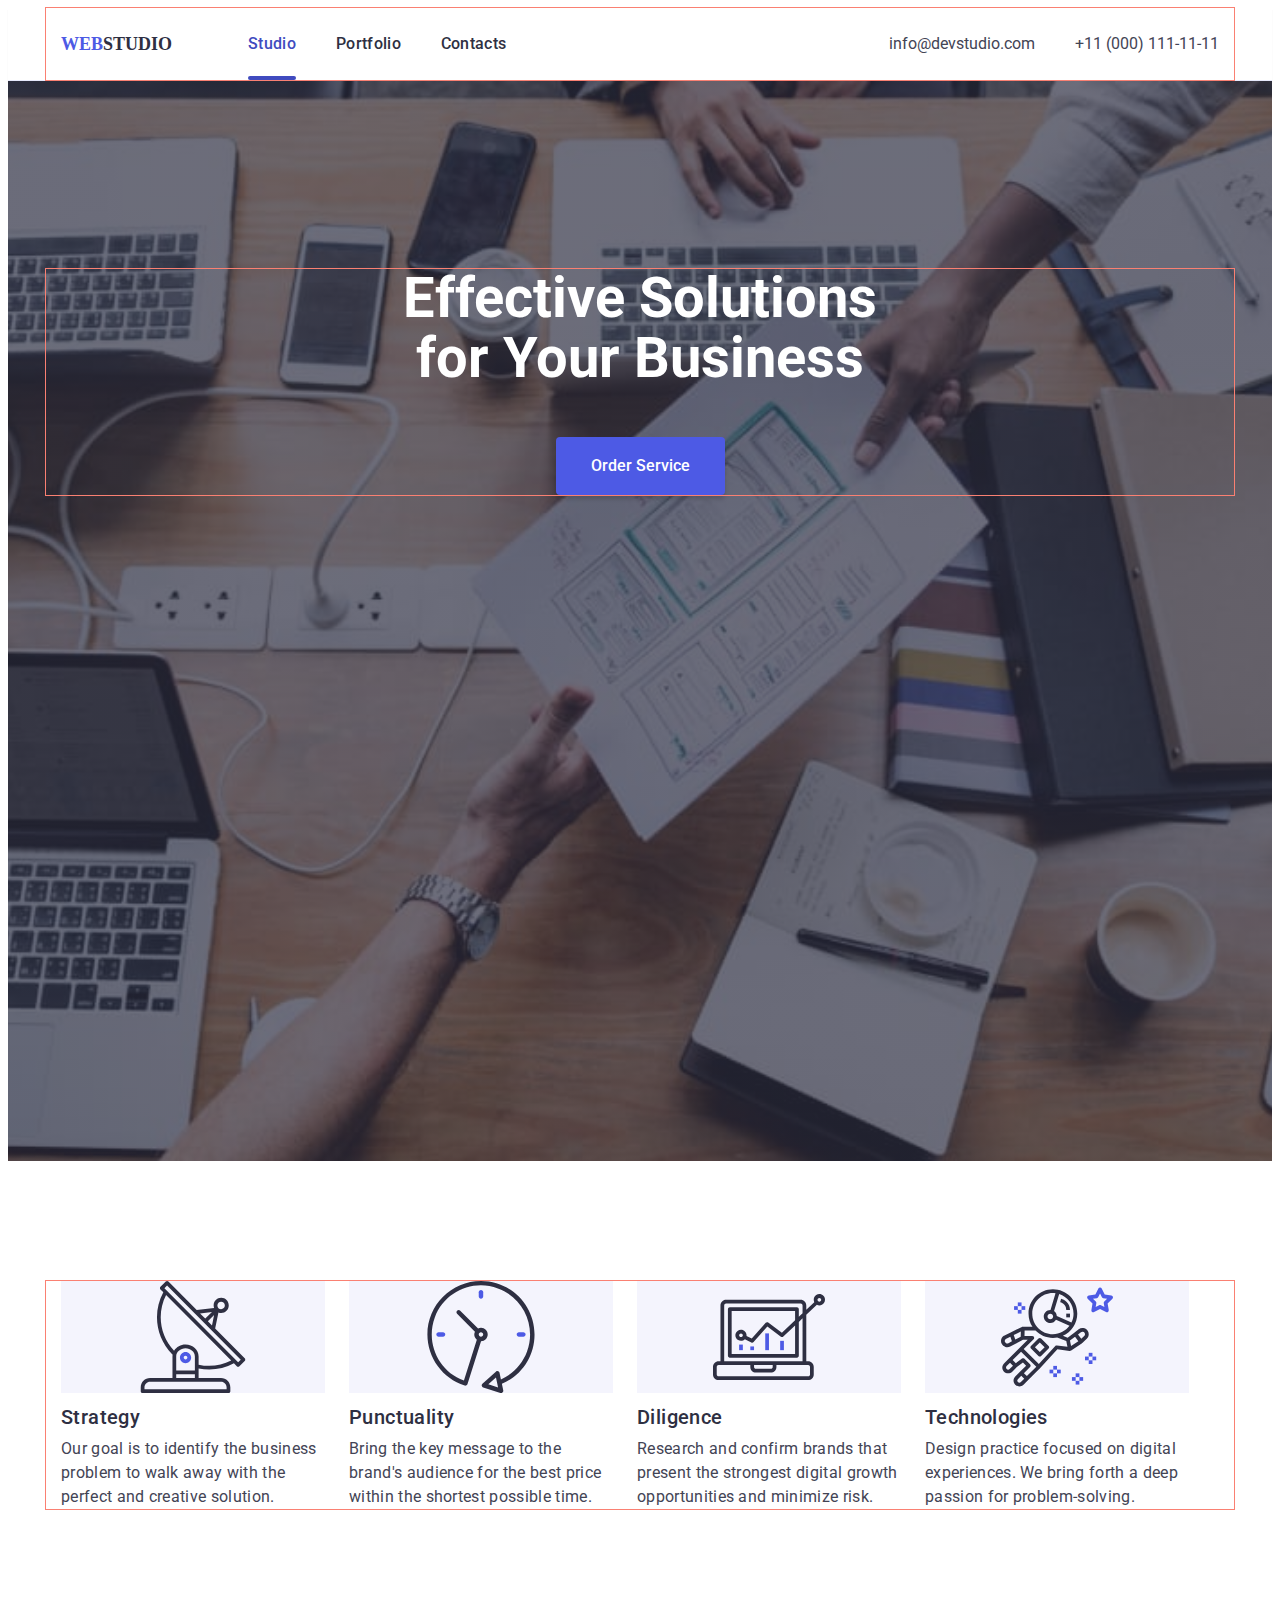
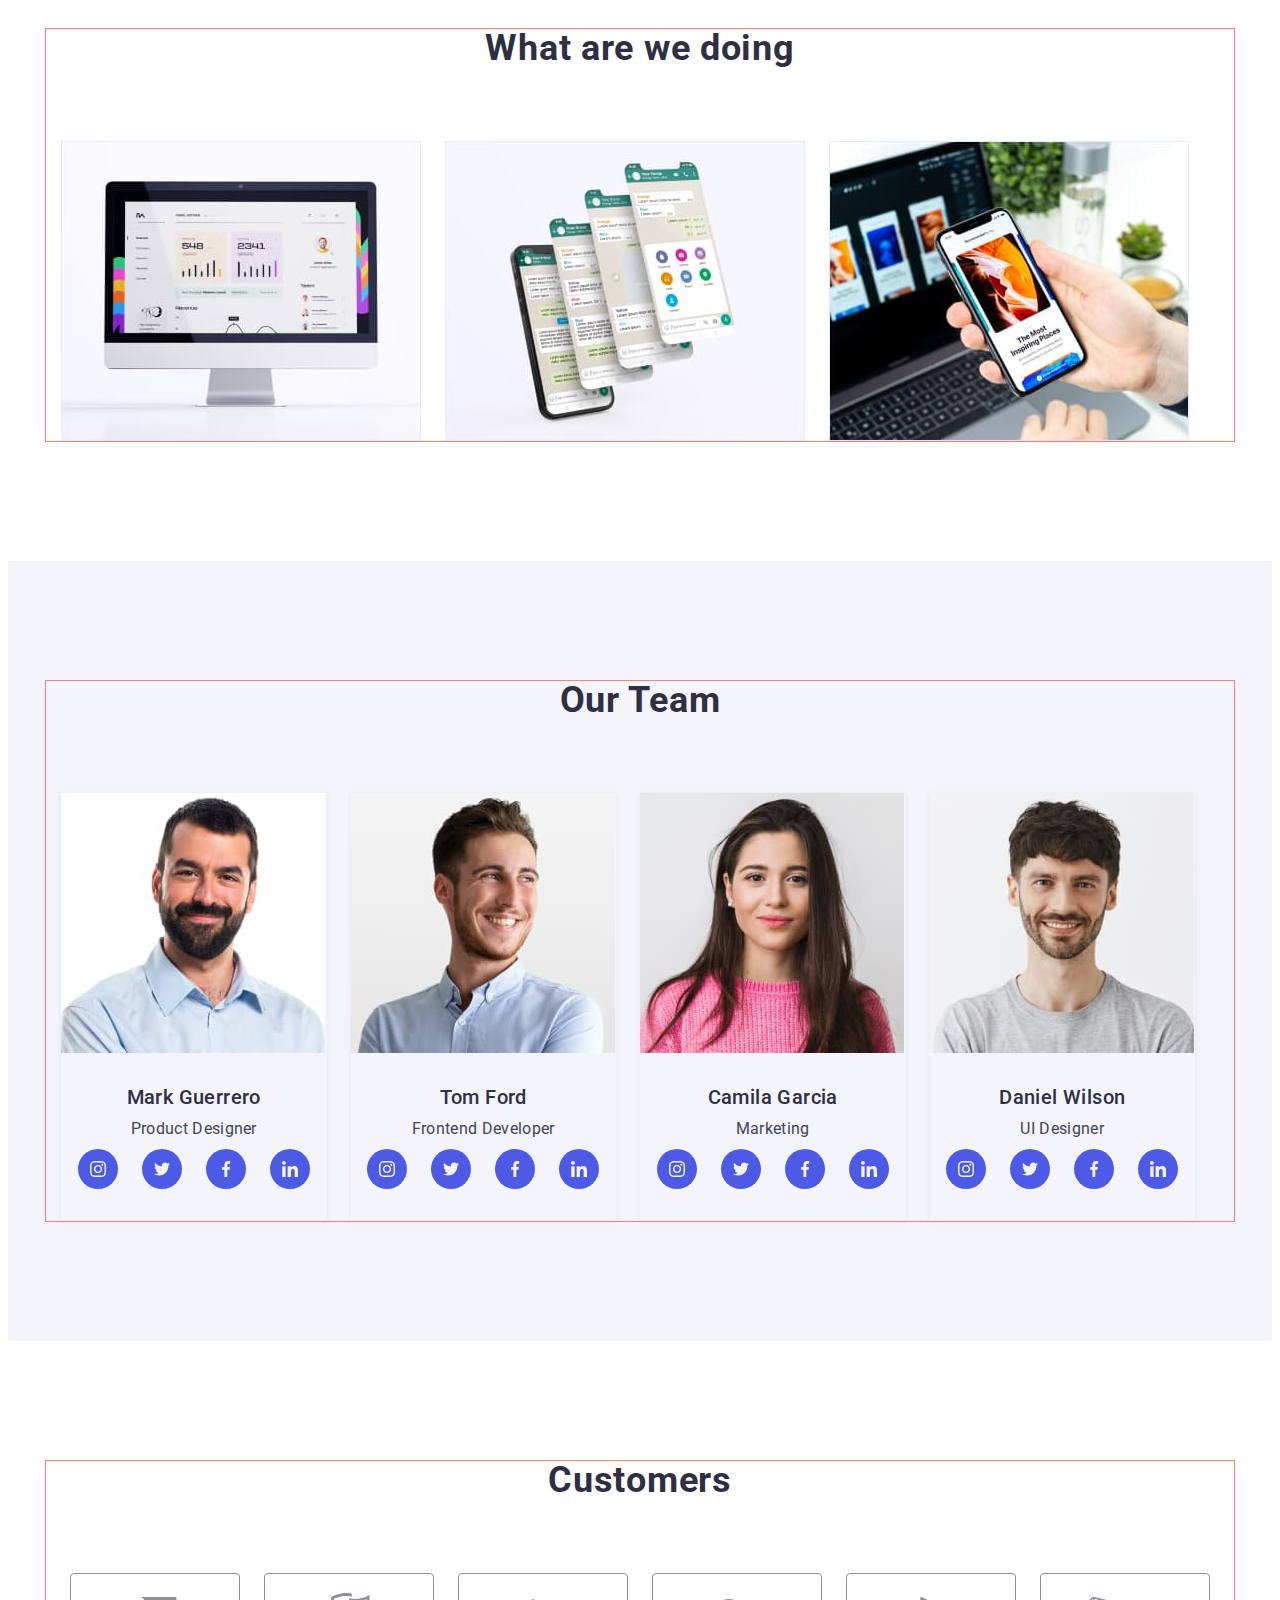
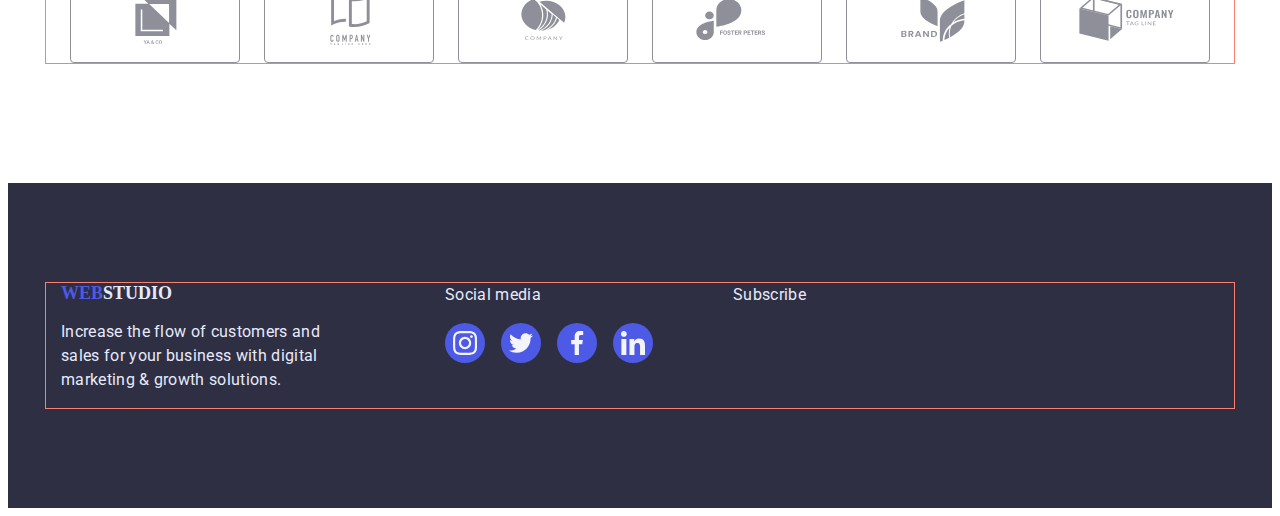
<file: index.html>
<!DOCTYPE html>
<html lang="en">
  <head>
    <meta charset="UTF-8" />
    <meta name="viewport" content="width=device-width, initial-scale=1.0" />
    <link rel="preconnect" href="https://fonts.googleapis.com" />
    <link rel="preconnect" href="https://fonts.gstatic.com" crossorigin />
    <link
      href="https://fonts.googleapis.com/css2?family=Roboto:wght@100;300;400;500;700;900&display=swap"
      rel="stylesheet"
    />

    <link
      rel="stylesheet"
      href="https://cdnjs.cloudflare.com/ajax/libs/modern-normalize/3.0.1/modern-normalize.min.css"
      integrity="sha512-q6WgHqiHlKyOqslT/lgBgodhd03Wp4BEqKeW6nNtlOY4quzyG3VoQKFrieaCeSnuVseNKRGpGeDU3qPmabCANg=="
      crossorigin="anonymous"
      referrerpolicy="no-referrer"
    />
    <link rel="stylesheet" href="./css/styles.css" />
    <title>Web Studio</title>
  </head>
  <body>
    <header class="header">
      <div class="container main-nav">
        <a class="logo-link logo link" href="#home"
          >WEB<span class="logo-dark">STUDIO</span></a
        >
        <nav class="header-navigation">
          <ul class="header-menu">
            <li class="header-menu-item">
              <a class="header-menu-link current link" href="./index.html"
                >Studio</a
              >
            </li>
            <li class="header-menu-item">
              <a class="header-menu-link link" href="./portfolio.html"
                >Portfolio</a
              >
            </li>
            <li class="header-menu-item">
              <a class="header-menu-link link" href="#contacts">Contacts</a>
            </li>
          </ul>
        </nav>

        <ul class="header-contact">
          <li class="header-contact-item">
            <a class="header-contact-link link" href="mailto:info@devstudio.com"
              >info@devstudio.com</a
            >
          </li>
          <li class="header-contact-item">
            <a class="header-contact-link link" href="tel:+110001111111"
              >+11 (000) 111-11-11</a
            >
          </li>
        </ul>
      </div>
    </header>

    <main>
      <section id="home" class="hero">
        <div class="container">
          <h1 class="hero-title">
            Effective Solutions <br />for Your Business
          </h1>
          <button class="hero-btn" data-modal-open type="button">
            Order Service
          </button>
        </div>
      </section>

      <section id="studio" class="uberuns">
        <div class="container">
          <h2 hidden>uber uns</h2>
          <ul class="uberuns-list">
            <li class="uberuns-item">
              <svg class="uberuns-icon" width="264" height="112">
                <use href="./images/icons.svg#icon-antenna"></use>
              </svg>
              <h3 class="uberuns-subtitel subtitel">Strategy</h3>
              <p class="uberuns-text text">
                Our goal is to identify the business problem to walk away with
                the perfect and creative solution.
              </p>
            </li>
            <li class="uberuns-item">
              <svg class="uberuns-icon" width="264" height="112">
                <use href="./images/icons.svg#icon-clock"></use>
              </svg>
              <h3 class="uberuns-subtitel subtitel">Punctuality</h3>
              <p class="uberuns-text text">
                Bring the key message to the brand's audience for the best price
                within the shortest possible time.
              </p>
            </li>
            <li class="uberuns-item">
              <svg class="uberuns-icon" width="264" height="112">
                <use href="./images/icons.svg#icon-diagram"></use>
              </svg>
              <h3 class="uberuns-subtitel subtitel">Diligence</h3>
              <p class="uberuns-text text">
                Research and confirm brands that present the strongest digital
                growth opportunities and minimize risk.
              </p>
            </li>
            <li class="uberuns-item">
              <svg class="uberuns-icon" width="264" height="112">
                <use href="./images/icons.svg#icon-astronaut"></use>
              </svg>
              <h3 class="uberuns-subtitel subtitel">Technologies</h3>
              <p class="uberuns-text text">
                Design practice focused on digital experiences. We bring forth a
                deep passion for problem-solving.
              </p>
            </li>
          </ul>
        </div>
      </section>

      <section id="portfolio" class="work">
        <div class="container">
          <h2 class="work-title title">What are we doing</h2>
          <ul class="work-list">
            <li class="work-item">
              <img
                src="./images/img_1.jpg"
                alt="comruter"
                width="360"
                height="300"
              />
            </li>
            <li class="work-item">
              <img
                src="./images/img_2.jpg"
                alt="programm files"
                width="360"
                height="300"
              />
            </li>
            <li class="work-item">
              <img
                src="./images/img_3.jpg"
                alt="mobiles"
                width="360"
                height="300"
              />
            </li>
          </ul>
        </div>
      </section>

      <section id="contacts" class="team">
        <div class="container">
          <h2 class="team-title title">Our Team</h2>
          <ul class="team-list">
            <li class="team-item">
              <img
                src="./images/img_Mark.jpg"
                alt="Mark"
                width="264"
                height="260"
                class="team-img"
              />
              <div class="team-description">
                <h3 class="team-subtitel subtitel">Mark Guerrero</h3>
                <p class="team-prof text">Product Designer</p>
                <ul class="team-soc-list list">
                  <li class="team-soc-item">
                    <a href="" class="team-soc-link"
                      ><svg class="team-soc-icon" width="16" height="16">
                        <use
                          href="./images/icons.svg#icon-instagram"
                        ></use></svg
                    ></a>
                  </li>
                  <li class="team-soc-item">
                    <a href="" class="team-soc-link"
                      ><svg class="team-soc-icon" width="16" height="16">
                        <use href="./images/icons.svg#icon-twitter"></use></svg
                    ></a>
                  </li>
                  <li class="team-soc-item">
                    <a href="" class="team-soc-link"
                      ><svg class="team-soc-icon" width="16" height="16">
                        <use href="./images/icons.svg#icon-facebook"></use></svg
                    ></a>
                  </li>
                  <li class="team-soc-item">
                    <a href="" class="team-soc-link"
                      ><svg class="team-soc-icon" width="16" height="16">
                        <use href="./images/icons.svg#icon-linkedin"></use></svg
                    ></a>
                  </li>
                </ul>
              </div>
            </li>
            <li class="team-item">
              <img
                src="./images/img_Tom.jpg"
                alt="Tom"
                width="264"
                height="260"
                class="team-img"
              />
              <div class="team-description">
                <h3 class="team-subtitel subtitel">Tom Ford</h3>
                <p class="team-prof text">Frontend Developer</p>
                <ul class="team-soc-list list">
                  <li class="team-soc-item">
                    <a href="" class="team-soc-link"
                      ><svg class="team-soc-icon" width="16" height="16">
                        <use
                          href="./images/icons.svg#icon-instagram"
                        ></use></svg
                    ></a>
                  </li>
                  <li class="team-soc-item">
                    <a href="" class="team-soc-link"
                      ><svg class="team-soc-icon" width="16" height="16">
                        <use href="./images/icons.svg#icon-twitter"></use></svg
                    ></a>
                  </li>
                  <li class="team-soc-item">
                    <a href="" class="team-soc-link"
                      ><svg class="team-soc-icon" width="16" height="16">
                        <use href="./images/icons.svg#icon-facebook"></use></svg
                    ></a>
                  </li>
                  <li class="team-soc-item">
                    <a href="" class="team-soc-link"
                      ><svg class="team-soc-icon" width="16" height="16">
                        <use href="./images/icons.svg#icon-linkedin"></use></svg
                    ></a>
                  </li>
                </ul>
              </div>
            </li>
            <li class="team-item">
              <img
                src="./images/img_Camila.jpg"
                alt="Camila"
                width="264"
                height="260"
                class="team-img"
              />
              <div class="team-description">
                <h3 class="team-subtitel subtitel">Camila Garcia</h3>
                <p class="team-prof text">Marketing</p>
                <ul class="team-soc-list list">
                  <li class="team-soc-item">
                    <a href="" class="team-soc-link"
                      ><svg class="team-soc-icon" width="16" height="16">
                        <use
                          href="./images/icons.svg#icon-instagram"
                        ></use></svg
                    ></a>
                  </li>
                  <li class="team-soc-item">
                    <a href="" class="team-soc-link"
                      ><svg class="team-soc-icon" width="16" height="16">
                        <use href="./images/icons.svg#icon-twitter"></use></svg
                    ></a>
                  </li>
                  <li class="team-soc-item">
                    <a href="" class="team-soc-link"
                      ><svg class="team-soc-icon" width="16" height="16">
                        <use href="./images/icons.svg#icon-facebook"></use></svg
                    ></a>
                  </li>
                  <li class="team-soc-item">
                    <a href="" class="team-soc-link"
                      ><svg class="team-soc-icon" width="16" height="16">
                        <use href="./images/icons.svg#icon-linkedin"></use></svg
                    ></a>
                  </li>
                </ul>
              </div>
            </li>
            <li class="team-item">
              <img
                src="./images/img_Daniel.jpg"
                alt="Daniel"
                width="264"
                height="260"
                class="team-img"
              />
              <div class="team-description">
                <h3 class="team-subtitel subtitel">Daniel Wilson</h3>
                <p class="team-prof text">UI Designer</p>
                <ul class="team-soc-list list">
                  <li class="team-soc-item">
                    <a href="" class="team-soc-link"
                      ><svg class="team-soc-icon" width="16" height="16">
                        <use
                          href="./images/icons.svg#icon-instagram"
                        ></use></svg
                    ></a>
                  </li>
                  <li class="team-soc-item">
                    <a href="" class="team-soc-link"
                      ><svg class="team-soc-icon" width="16" height="16">
                        <use href="./images/icons.svg#icon-twitter"></use></svg
                    ></a>
                  </li>
                  <li class="team-soc-item">
                    <a href="" class="team-soc-link"
                      ><svg class="team-soc-icon" width="16" height="16">
                        <use href="./images/icons.svg#icon-facebook"></use></svg
                    ></a>
                  </li>
                  <li class="team-soc-item">
                    <a href="" class="team-soc-link"
                      ><svg class="team-soc-icon" width="16" height="16">
                        <use href="./images/icons.svg#icon-linkedin"></use></svg
                    ></a>
                  </li>
                </ul>
              </div>
            </li>
          </ul>
        </div>
      </section>

      <section class="customers">
        <div class="container">
          <h2 class="customers-title title">Customers</h2>
          <ul class="customers-list">
            <li class="customers-item">
              <a href="" class="customers-link"
                ><svg class="customers-icon" width="104" height="56">
                  <use href="./images/icons.svg#icon-Logo"></use></svg
              ></a>
            </li>
            <li class="customers-item">
              <a href="" class="customers-link"
                ><svg class="customers-icon" width="104" height="56">
                  <use href="./images/icons.svg#icon-Logo-1"></use></svg
              ></a>
            </li>
            <li class="customers-item">
              <a href="" class="customers-link"
                ><svg class="customers-icon" width="104" height="56">
                  <use href="./images/icons.svg#icon-Logo-2"></use></svg
              ></a>
            </li>
            <li class="customers-item">
              <a href="" class="customers-link"
                ><svg class="customers-icon" width="104" height="56">
                  <use href="./images/icons.svg#icon-Logo-3"></use></svg
              ></a>
            </li>
            <li class="customers-item">
              <a href="" class="customers-link"
                ><svg class="customers-icon" width="104" height="56">
                  <use href="./images/icons.svg#icon-Logo-4"></use></svg
              ></a>
            </li>
            <li class="customers-item">
              <a href="" class="customers-link"
                ><svg class="customers-icon" width="104" height="56">
                  <use href="./images/icons.svg#icon-Logo-5"></use></svg
              ></a>
            </li>
          </ul>
        </div>
      </section>
    </main>

    <footer class="footer">
      <div class="container footer-contacts">
        <div class="footer-info">
          <a class="logo link" href=""
            >WEB<span class="logo-light">STUDIO</span></a
          >
          <p class="footer-foot-text foot">
            Increase the flow of customers and sales for your business with
            digital marketing & growth solutions.
          </p>
        </div>
        <div class="footer-media">
          <p class="footer-media-text foot">Social media</p>
          <ul class="footer-media-list">
            <li class="footer-media-item">
              <a href="" class="footer-media-link"
                ><svg class="footer-media-icon" width="24" height="24">
                  <use href="./images/icons.svg#icon-instagram"></use></svg
              ></a>
            </li>
            <li class="footer-media-item">
              <a href="" class="footer-media-link"
                ><svg class="footer-media-icon" width="24" height="24">
                  <use href="./images/icons.svg#icon-twitter"></use></svg
              ></a>
            </li>
            <li class="footer-media-item">
              <a href="" class="footer-media-link"
                ><svg class="footer-media-icon" width="24" height="24">
                  <use href="./images/icons.svg#icon-facebook"></use></svg
              ></a>
            </li>
            <li class="footer-media-item">
              <a href="" class="footer-media-link"
                ><svg class="footer-media-icon" width="24" height="24">
                  <use href="./images/icons.svg#icon-linkedin"></use></svg
              ></a>
            </li>
          </ul>
        </div>
        <div class="footer-subscribe">
          <p class="footer-subscribe-text foot">Subscribe</p>
        </div>
      </div>
    </footer>

    <div class="backdrop is-hidden" data-modal>
      <div class="modal">
        <button class="modal-close-btn" type="button" data-modal-close>
          <svg class="modal-close-icon" width="8" height="8">
            <use href="./images/icons.svg#icon-close"></use>
          </svg>
        </button>
      </div>
    </div>
    <script src="./js/modal.js"></script>
  </body>
</html>
</file>
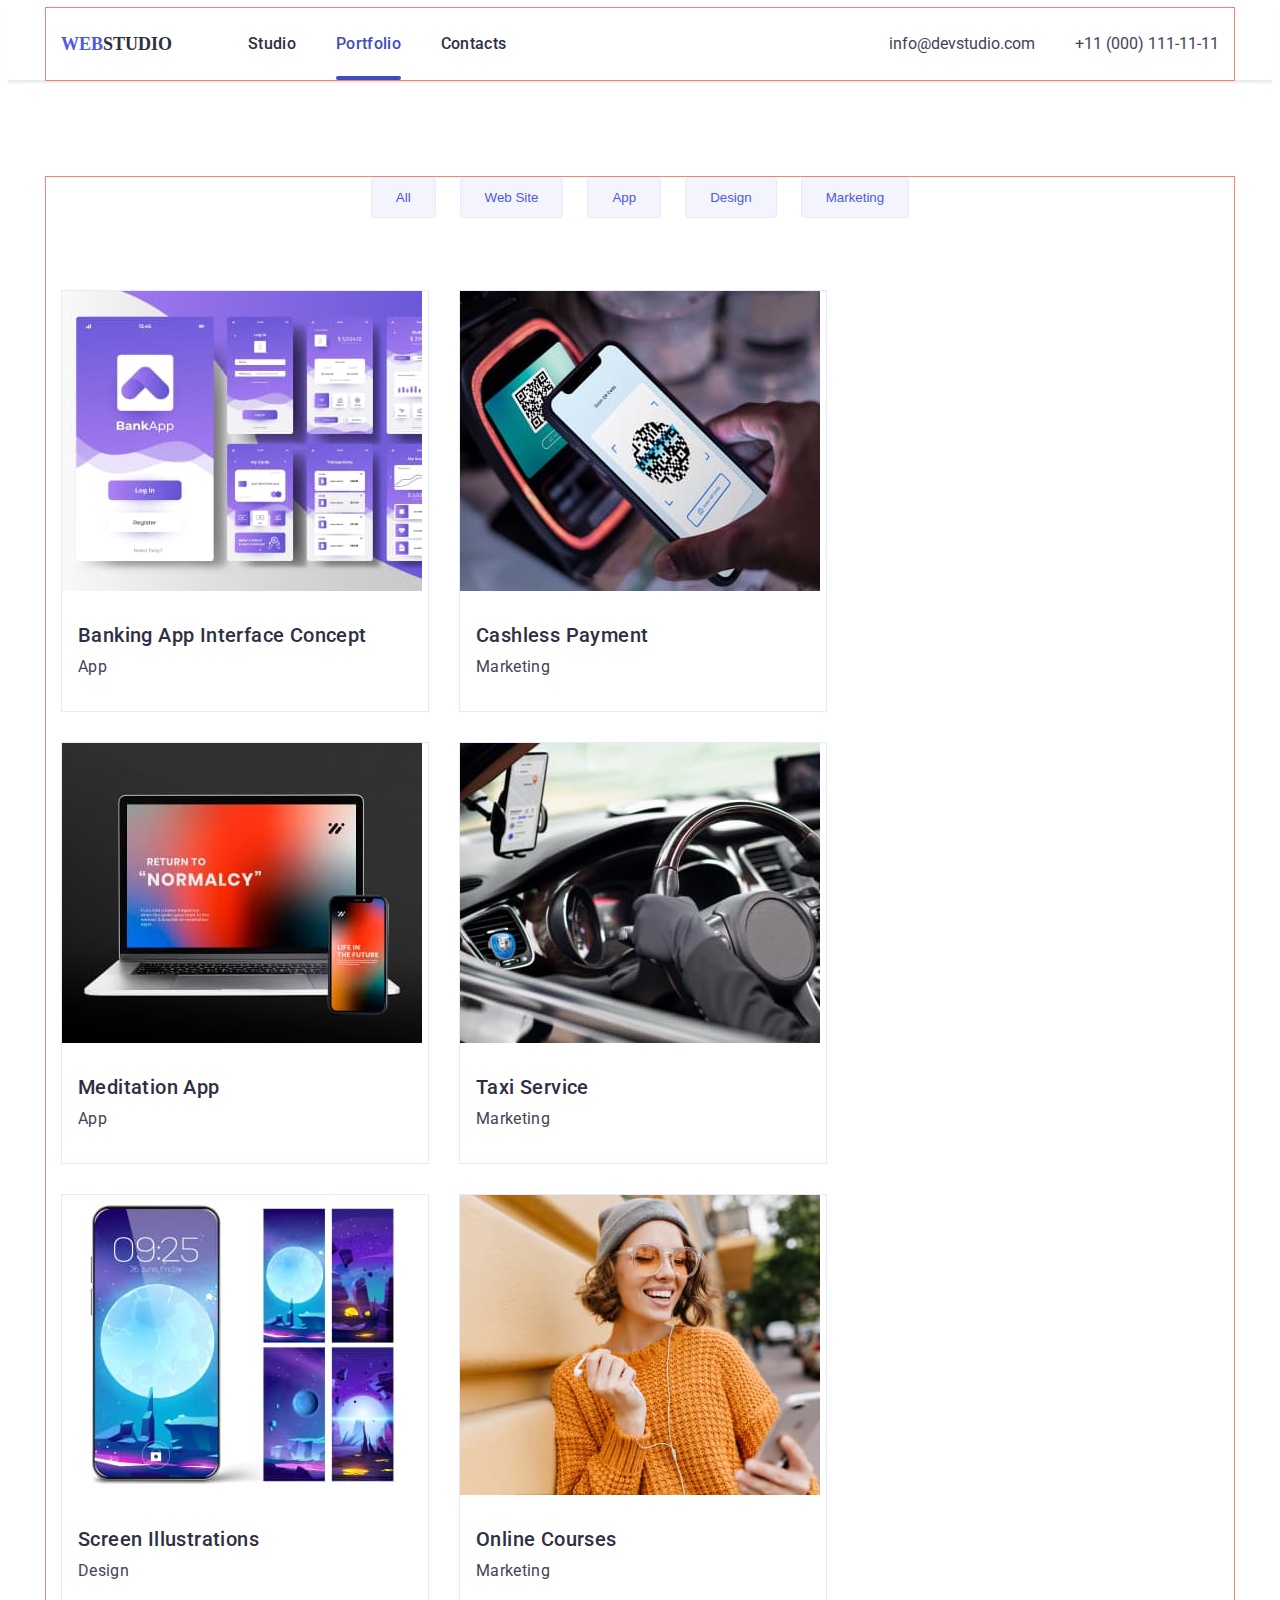
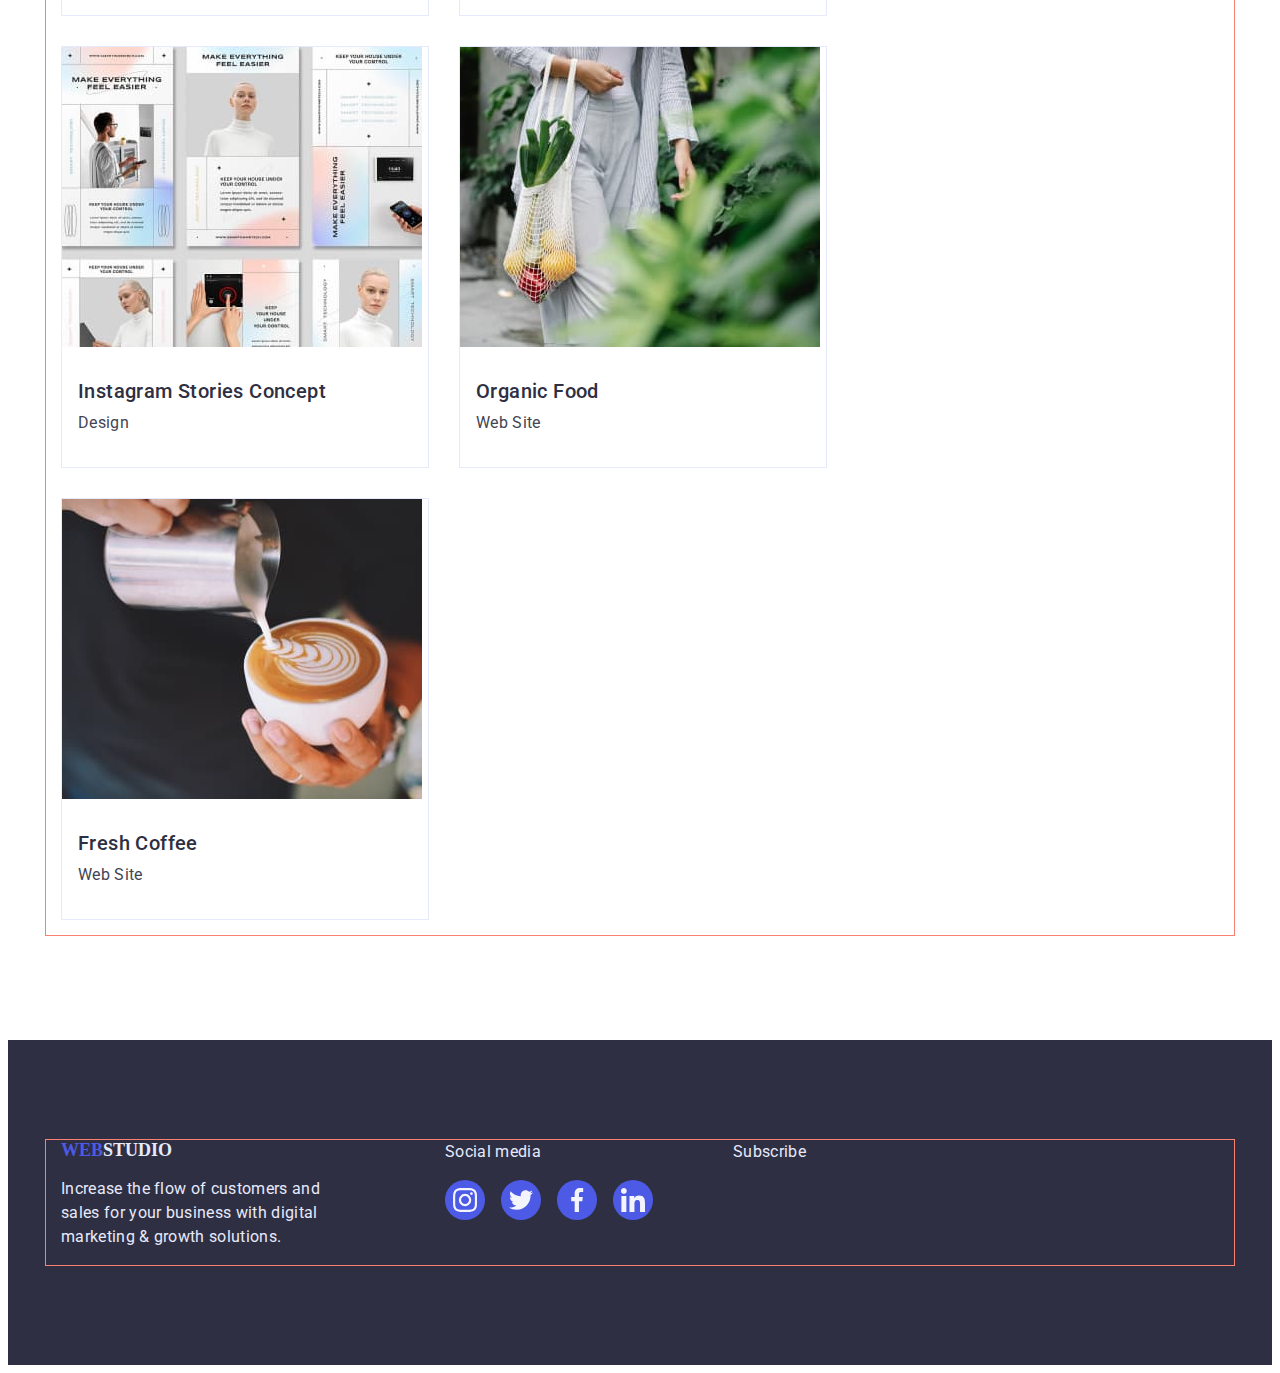
<file: portfolio.html>
<!DOCTYPE html>
<html lang="en">
  <head>
    <meta charset="UTF-8" />
    <meta name="viewport" content="width=device-width, initial-scale=1.0" />
    <link rel="preconnect" href="https://fonts.googleapis.com" />
    <link rel="preconnect" href="https://fonts.gstatic.com" crossorigin />
    <link
      href="https://fonts.googleapis.com/css2?family=Roboto:wght@100;300;400;500;700;900&display=swap"
      rel="stylesheet"
    />
    <link
      rel="stylesheet"
      href="https://cdnjs.cloudflare.com/ajax/libs/modern-normalize/3.0.1/modern-normalize.min.css"
      integrity="sha512-q6WgHqiHlKyOqslT/lgBgodhd03Wp4BEqKeW6nNtlOY4quzyG3VoQKFrieaCeSnuVseNKRGpGeDU3qPmabCANg=="
      crossorigin="anonymous"
      referrerpolicy="no-referrer"
    />
    <link rel="stylesheet" href="./css/styles.css" />
    <title>Portfolio</title>
  </head>
  <body>
    <header class="header">
      <div class="container main-nav">
        <a class="logo link" href="./index.html#home"
          >WEB<span class="logo-dark">STUDIO</span></a
        >
        <nav class="header-navigation">
          <ul class="header-menu">
            <li class="header-menu-item">
              <a class="header-menu-link link" href="./index.html">Studio</a>
            </li>
            <li class="header-menu-item">
              <a class="header-menu-link current link" href="./portfolio.html"
                >Portfolio</a
              >
            </li>
            <li class="header-menu-item">
              <a class="header-menu-link link" href="#contacts">Contacts</a>
            </li>
          </ul>
        </nav>
        <ul class="header-contact">
          <li class="header-contact-item">
            <a class="header-contact-link link" href="mailto:info@devstudio.com"
              >info@devstudio.com</a
            >
          </li>
          <li class="header-contact-item">
            <a class="header-contact-link link" href="tel:+110001111111"
              >+11 (000) 111-11-11</a
            >
          </li>
        </ul>
      </div>
    </header>
    <main>
      <section class="portfolio">
        <div class="container">
          <h1 hidden>Portfolio</h1>
          <ul class="portfolio-filter">
            <li class="portfolio-filter-item">
              <button type="button" class="portfolio-btn button">All</button>
            </li>
            <li class="portfolio-filter-item">
              <button type="button" class="portfolio-btn button">
                Web Site
              </button>
            </li>
            <li class="portfolio-filter-item">
              <button type="button" class="portfolio-btn button">App</button>
            </li>
            <li class="portfolio-filter-item">
              <button type="button" class="portfolio-btn button">Design</button>
            </li>
            <li class="portfolio-filter-item">
              <button type="button" class="portfolio-btn button">
                Marketing
              </button>
            </li>
          </ul>
          <ul class="portfolio-list">
            <li class="portfolio-item">
              <a href="" class="portfolio-link">
                <div class="portfolio-wrap">
                  <img
                    src="./images/port1.jpg"
                    alt="view"
                    width="360"
                    height="300"
                  />
                  <p class="portfolio-top-text">
                    14 Stylish and User-Friendly App Design Concepts · Task
                    Manager App · Calorie Tracker App · Exotic Fruit Ecommerce
                    App · Cloud Storage App
                  </p>
                </div>
                <div class="portfolio-description">
                  <h3 class="portfolio-subtitel subtitel">
                    Banking App Interface Concept
                  </h3>
                  <p class="portfolio-text text">App</p>
                </div></a
              >
            </li>
            <li class="portfolio-item">
              <a href="" class="portfolio-link">
                <div class="portfolio-wrap">
                  <img
                    src="./images/port2.jpg"
                    alt="qr-code"
                    width="360"
                    height="300"
                  />
                  <p class="portfolio-top-text">
                    14 Stylish and User-Friendly App Design Concepts · Task
                    Manager App · Calorie Tracker App · Exotic Fruit Ecommerce
                    App · Cloud Storage App
                  </p>
                </div>
                <div class="portfolio-description">
                  <h3 class="portfolio-subtitel subtitel">Cashless Payment</h3>
                  <p class="portfolio-text text">Marketing</p>
                </div>
              </a>
            </li>
            <li class="portfolio-item">
              <a href="" class="portfolio-link">
                <div class="portfolio-wrap">
                  <img
                    src="./images/port3.jpg"
                    alt="laptop"
                    width="360"
                    height="300"
                  />
                  <p class="portfolio-top-text">
                    14 Stylish and User-Friendly App Design Concepts · Task
                    Manager App · Calorie Tracker App · Exotic Fruit Ecommerce
                    App · Cloud Storage App
                  </p>
                </div>
                <div class="portfolio-description">
                  <h3 class="portfolio-subtitel subtitel">Meditation App</h3>
                  <p class="portfolio-text text">App</p>
                </div>
              </a>
            </li>
            <li class="portfolio-item">
              <a href="" class="portfolio-link">
                <div class="portfolio-wrap">
                  <img
                    src="./images/port4.jpg"
                    alt="car"
                    width="360"
                    height="300"
                  />
                  <p class="portfolio-top-text">
                    14 Stylish and User-Friendly App Design Concepts · Task
                    Manager App · Calorie Tracker App · Exotic Fruit Ecommerce
                    App · Cloud Storage App
                  </p>
                </div>
                <div class="portfolio-description">
                  <h3 class="portfolio-subtitel subtitel">Taxi Service</h3>
                  <p class="portfolio-text text">Marketing</p>
                </div>
              </a>
            </li>
            <li class="portfolio-item">
              <a href="" class="portfolio-link">
                <div class="portfolio-wrap">
                  <img
                    src="./images/port5.jpg"
                    alt="wallpaper"
                    width="360"
                    height="300"
                  />
                  <p class="portfolio-top-text">
                    14 Stylish and User-Friendly App Design Concepts · Task
                    Manager App · Calorie Tracker App · Exotic Fruit Ecommerce
                    App · Cloud Storage App
                  </p>
                </div>
                <div class="portfolio-description">
                  <h3 class="portfolio-subtitel subtitel">
                    Screen Illustrations
                  </h3>
                  <p class="portfolio-text text">Design</p>
                </div>
              </a>
            </li>
            <li class="portfolio-item">
              <a href="" class="portfolio-link">
                <div class="portfolio-wrap">
                  <img
                    src="./images/port6.jpg"
                    alt="girl"
                    width="360"
                    height="300"
                  />
                  <p class="portfolio-top-text">
                    14 Stylish and User-Friendly App Design Concepts · Task
                    Manager App · Calorie Tracker App · Exotic Fruit Ecommerce
                    App · Cloud Storage App
                  </p>
                </div>
                <div class="portfolio-description">
                  <h3 class="portfolio-subtitel subtitel">Online Courses</h3>
                  <p class="portfolio-text text">Marketing</p>
                </div>
              </a>
            </li>
            <li class="portfolio-item">
              <a href="" class="portfolio-link">
                <div class="portfolio-wrap">
                  <img
                    src="./images/port7.jpg"
                    alt="design"
                    width="360"
                    height="300"
                  />
                  <p class="portfolio-top-text">
                    14 Stylish and User-Friendly App Design Concepts · Task
                    Manager App · Calorie Tracker App · Exotic Fruit Ecommerce
                    App · Cloud Storage App
                  </p>
                </div>
                <div class="portfolio-description">
                  <h3 class="portfolio-subtitel subtitel">
                    Instagram Stories Concept
                  </h3>
                  <p class="portfolio-text text">Design</p>
                </div>
              </a>
            </li>
            <li class="portfolio-item">
              <a href="" class="portfolio-link">
                <div class="portfolio-wrap">
                  <img
                    src="./images/port8.jpg"
                    alt="bag"
                    width="360"
                    height="300"
                  />
                  <p class="portfolio-top-text">
                    14 Stylish and User-Friendly App Design Concepts · Task
                    Manager App · Calorie Tracker App · Exotic Fruit Ecommerce
                    App · Cloud Storage App
                  </p>
                </div>
                <div class="portfolio-description">
                  <h3 class="portfolio-subtitel subtitel">Organic Food</h3>
                  <p class="portfolio-text text">Web Site</p>
                </div>
              </a>
            </li>
            <li class="portfolio-item">
              <a href="" class="portfolio-link">
                <div class="portfolio-wrap">
                  <img
                    src="./images/port9.jpg"
                    alt="coffee"
                    width="360"
                    height="300"
                  />
                  <p class="portfolio-top-text">
                    14 Stylish and User-Friendly App Design Concepts · Task
                    Manager App · Calorie Tracker App · Exotic Fruit Ecommerce
                    App · Cloud Storage App
                  </p>
                </div>
                <div class="portfolio-description">
                  <h3 class="portfolio-subtitel subtitel">Fresh Coffee</h3>
                  <p class="portfolio-text text">Web Site</p>
                </div>
              </a>
            </li>
          </ul>
        </div>
      </section>
    </main>

    <footer class="footer">
      <div class="container footer-contacts">
        <div class="footer-info">
          <a class="logo link" href=""
            >WEB<span class="logo-light">STUDIO</span>
          </a>
          <p class="footer-foot-text foot">
            Increase the flow of customers and sales for your business with
            digital marketing & growth solutions.
          </p>
        </div>
        <div class="footer-media">
          <p class="footer-media-text foot">Social media</p>
          <ul class="footer-media-list">
            <li class="footer-media-item">
              <a href="" class="footer-media-link"
                ><svg class="footer-media-icon" width="24" height="24">
                  <use href="./images/icons.svg#icon-instagram"></use></svg
              ></a>
            </li>
            <li class="footer-media-item">
              <a href="" class="footer-media-link"
                ><svg class="footer-media-icon" width="24" height="24">
                  <use href="./images/icons.svg#icon-twitter"></use></svg
              ></a>
            </li>
            <li class="footer-media-item">
              <a href="" class="footer-media-link"
                ><svg class="footer-media-icon" width="24" height="24">
                  <use href="./images/icons.svg#icon-facebook"></use></svg
              ></a>
            </li>
            <li class="footer-media-item">
              <a href="" class="footer-media-link"
                ><svg class="footer-media-icon" width="24" height="24">
                  <use href="./images/icons.svg#icon-linkedin"></use></svg
              ></a>
            </li>
          </ul>
        </div>
        <div class="footer-subscribe">
          <p class="footer-subscribe-text foot">Subscribe</p>
        </div>
      </div>
    </footer>
  </body>
</html>
</file>
<file: css/styles.css>
:root {
  --dark-color: #2e2f42;
  --text-color: #434455;
  --second-text-color: #ffffff;
  --primarybrand-color: #4d5ae5;
  --pressed-state-color: #404bbf;
  --accent-color: #e7e9fc;
  --light-color: #f4f4fd;
  --success-color: #31d0aa;
  --subtext-color: #8e8f99;
  --modal-background: #fcfcfc;
  --padding-top: 120px;
  --padding-bottom: 120px;
  --max-width: 264px;
  --margin-bottom-text: 8px;
  --mardin-bottom-subtitle: 72px;
  --margin-bottom-img: 32px;
  --margin-right: 24px;
}

/* * { */
/* box-sizing: border-box; */
/* margin: 0; */
/* padding: 0; */
/* } */

/* html, */
/* body { */
/* height: 100%; */
/* margin: 0; */
/* padding: 0; */
/* box-sizing: border-box; */
/* } */

body {
  font-family: "Roboto", sans-serif;
}

p,
h1,
h2,
h3,
h4,
h5,
h6 {
  margin: 0;
}

a {
  text-decoration: none;
}

ul,
ol {
  list-style-type: none;
  padding-left: 0;
  margin: 0;
}

/* address { */
/* font-style: normal; */
/* } */

button {
  cursor: pointer;
}

img {
  height: auto;
  max-width: 100%;
  display: block;
}

.link {
  text-decoration: none;
}

.list {
  padding: 0;
  margin: 0;
  list-style: none;
}

.container {
  max-width: 1158px;
  width: 100%;
  padding-left: 15px;
  padding-right: 15px;
  margin: 0 auto;
  outline: 1px solid salmon;
}

.logo {
  font-family: "Raleway";
  font-optical-sizing: auto;
  font-weight: 800;
  /* font-style: normal; */
  font-size: 18px;
  line-height: 1.16;
  letter-spacing: 3%;
  color: var(--primarybrand-color);
}

.logo-dark {
  color: var(--dark-color);
}

.logo-light {
  color: var(--accent-color);
}

.title {
  font-size: 36px;
  /* font-weight: 700; */
  line-height: 1.11;
  letter-spacing: 0.02em;
  text-align: center;
  color: var(--dark-color);
}

.subtitel {
  font-size: 20px;
  font-weight: 500;
  line-height: 1.2;
  letter-spacing: 0.02em;
  color: var(--dark-color);
}

.text {
  font-size: 16px;
  /* font-weight: 400; */
  line-height: 1.5;
  letter-spacing: 0.02em;
  color: var(--text-color);
}

/*! ----------HEADER -------*/
/* .header-contact { */
/* font-style: normal; */
/* } */
/*  */

.header {
  border-bottom: 1px solid var(--accent-color);
  box-shadow: 0px 2px 1px 0px rgba(46, 47, 66, 0.08);
}

.header .container {
  display: flex;
  align-items: center;
}

.logo-link {
  /* padding-top: 24px; */
  /* padding-bottom: 24px; */
  /* margin-right: 76px; */
}

.header-menu {
  display: flex;
  margin-left: 76px;
  /* margin-right: 332px; */
}

.header-menu-item:not(:last-child) {
  margin-right: 40px;
}

.header-menu-link {
  display: flex;
  position: relative;
  padding-top: 24px;
  padding-bottom: 24px;
  font-weight: 500;
  font-size: 16px;
  line-height: 1.5;
  letter-spacing: 0.02em;
  color: var(--dark-color);

  transition: color 250ms cubic-bezier(0.4, 0, 0.2, 1);
}

.header-menu-link.current {
  color: var(--pressed-state-color);
}

.header-menu .header-menu-link.current::after {
  content: "";
  position: absolute;
  /* display: inline-block; */
  /* opacity: 1; */
  bottom: 0px;
  left: 0;
  width: 100%;
  height: 4px;

  background-color: currentColor;
  border-radius: 2px;
}

.header-menu-link:active {
  color: var(--pressed-state-color);
  display: block;
}

.header-menu-link:hover,
.header-menu-link:focus {
  color: var(--pressed-state-color);
}

.header-contact {
  display: flex;
  margin-left: auto;
}

.header-contact-link {
  display: block;

  /* font-weight: 400; */
  font-size: 16px;
  line-height: 1.5;
  letter-spacing: 2%;
  /* font-style: normal; */
  color: var(--text-color);

  transition: color 250ms cubic-bezier(0.4, 0, 0.2, 1);
}

.header-contact-link:hover,
.header-contact-link:focus {
  color: var(--pressed-state-color);
}

.header-contact-item:not(:last-child) {
  margin-right: 40px;
}

/*! ----------HERO-------*/

.hero {
  padding-top: 188px;
  padding-bottom: 292px;
  text-align: center;
  max-width: 1660px;
  height: 600px;
  background-color: var(--dark-color);
  background-image: linear-gradient(
      rgba(46, 47, 66, 0.7),
      rgba(46, 47, 66, 0.7)
    ),
    url(../images/hero-bg.jpg);
  background-repeat: no-repeat;
  background-size: cover;
  background-position: center;
  margin: 0 auto;
}

.hero-title {
  margin: 0 auto 48px;
  /* font-weight: 700; */
  font-size: 56px;
  letter-spacing: 2%;
  line-height: 1.07;
  text-align: center;
  color: var(--second-text-color);
  /* max-width: 496px; */
}

.hero-btn {
  min-width: 169px;
  padding: 16px 32px;
  font-family: inherit;
  font-size: 16px;
  font-weight: 500;
  line-height: 1.5;
  /* letter-spacing: 4%; */
  background-color: var(--primarybrand-color);
  color: var(--second-text-color);
  /* text-align: center; */
  cursor: pointer;
  border: 1px solid transparent;
  border-radius: 4px;
  box-shadow: 0px 4px 4px 0px #00000026;

  transition: color 250ms cubic-bezier(0.4, 0, 0.2, 1),
    background-color 250ms cubic-bezier(0.4, 0, 0.2, 1);
}

.hero-btn:hover,
.hero-btn:focus {
  background-color: var(--pressed-state-color);
  border: 1px solid transparent;
}

/*! ----------UBER UNS -------*/

.uberuns {
  padding-top: var(--padding-top);
  padding-bottom: var(--padding-bottom);
}

.uberuns-list {
  display: flex;
}

.uberuns-item {
  width: 264px;
}

.uberuns-item:not(:last-child) {
  margin-right: var(--margin-right);
}

.uberuns-icon {
  background-color: var(--light-color);
}

.uberuns-subtitel {
  text-align: left;
  margin-top: var(--margin-bottom-text);
  margin-bottom: var(--margin-bottom-text);
}

.uberuns-text {
  text-align: left;
  max-width: var(--max-width);
}

/*! ----------WORK -------*/

.work {
  padding-bottom: var(--padding-bottom);
}

.work-title {
  margin-bottom: var(--mardin-bottom-subtitle);
}

.work-list {
  display: flex;
}

.work-item {
}

.work-item:not(:last-child) {
  margin-right: var(--margin-right);
}

/*! ----------OUR TEAM -------*/

.team {
  padding-top: var(--padding-top);
  padding-bottom: var(--padding-bottom);
  background-color: #f4f4fd;
}

.team-title {
  margin-bottom: var(--mardin-bottom-subtitle);
}

.team-list {
  display: flex;

  margin-right: 24px;
  /* justify-content: space-between; */
}

.team-item {
  min-width: 264px;
  flex-basis: calc((100% - 72px) * 4);
  box-shadow: 0px 2px 1px 0px #2e2f4214;
  box-shadow: 0px 1px 1px 0px #2e2f4229;
  box-shadow: 0px 1px 6px 0px #2e2f4214;
}

.team-item:not(:last-child) {
  margin-right: var(--margin-right);
}

.team-img {
  margin-bottom: var(--margin-bottom-img);
}

.team-description {
  margin-bottom: 32px;
}

.team-subtitel {
  text-align: center;
  margin-bottom: var(--margin-bottom-text);
}

.team-prof {
  text-align: center;
  margin-bottom: var(--margin-bottom-text);
}
.team-soc-list {
  display: flex;
  justify-content: center;
}

.team-soc-item + .team-soc-item {
  margin-left: 24px;
}

.team-soc-link {
  display: flex;
  justify-content: center;
  align-items: center;
  width: 40px;
  height: 40px;
  background-color: var(--primarybrand-color);
  border-radius: 50%;
  fill: var(--light-color);

  transition: background-color 250ms cubic-bezier(0.4, 0, 0.2, 1);
}

.team-soc-link:hover,
.team-soc-link:focus {
  background-color: var(--pressed-state-color);
}

/*! ----------CUSTOMERS -------*/

.customers {
  padding-top: var(--padding-top);
  padding-bottom: var(--padding-bottom);
}

.customers-title {
  margin-bottom: var(--mardin-bottom-subtitle);
}

.customers-list {
  display: flex;
  justify-content: center;
}

.customers-item + .customers-item {
  margin-left: 24px;
}

.customers-link {
  display: flex;
  justify-content: center;
  align-items: center;
  width: 168px;
  height: 88px;
  border: 1px solid var(--subtext-color);
  border-radius: 4px;
  fill: var(--subtext-color);

  transition: border 250ms cubic-bezier(0.4, 0, 0.2, 1),
    fill 250ms cubic-bezier(0.4, 0, 0.2, 1);
}

.customers-link:hover,
.customers-link:focus {
  border: 1px solid var(--primarybrand-color);
  fill: var(--primarybrand-color);
}

/*! ----------FOOTER -------*/

.footer {
  background-color: var(--dark-color);
  padding-top: 100px;
  padding-bottom: 100px;
}

.footer-contacts {
  display: flex;
}

.footer-info {
  margin-right: 120px;
}

.footer-logo {
}

.foot {
  font-size: 16px;
  /* font-weight: 400; */
  line-height: 1.5;
  letter-spacing: 0.02em;
  text-align: left;
  color: var(--accent-color);
  max-width: var(--max-width);

  margin-bottom: 16px;
}

.footer-foot-text {
  margin-top: 16px;
}

.footer-media {
  text-align: center;
  margin-bottom: var(--margin-bottom-text);
  margin-right: 80px;
}

.footer-media-text {
}

.footer-media-list {
  display: flex;
  justify-content: center;
}

.footer-media-item {
}

.footer-media-item + .footer-media-item {
  margin-left: 16px;
}

.footer-media-link {
  display: flex;
  justify-content: center;
  align-items: center;
  width: 40px;
  height: 40px;
  background-color: var(--primarybrand-color);
  border-radius: 50%;
  fill: var(--light-color);

  transition: background-color 250ms cubic-bezier(0.4, 0, 0.2, 1);
}

.footer-media-link:hover,
.footer-media-link:focus {
  background-color: var(--success-color);
}

.footer-media-icon {
}

.footer-subscribe {
}

.footer-subscribe-text {
}

/*! ----------PORTFOLIO -------*/

.portfolio {
  padding-top: 96px;
  padding-bottom: var(--padding-bottom);
}

.portfolio-filter {
  display: flex;
  justify-content: center;
  padding-bottom: 72px;
}

.portfolio-filter-item {
}

.portfolio-filter-item:not(:last-child) {
  margin-right: var(--margin-right);
}

.portfolio-btn {
  cursor: pointer;
  background-color: var(--light-color);
  color: var(--primarybrand-color);
  /* width: Hug (78px)px; */
  /* height: Hug (48px)px; */
  padding: 12px 24px;
  border-radius: 4px;
  border: 1px solid var(--accent-color);
  /* opacity: 0px; */

  transition: color 250ms cubic-bezier(0.4, 0, 0.2, 1),
    background-color 250ms cubic-bezier(0.4, 0, 0.2, 1),
    box-shadow 250ms cubic-bezier(0.4, 0, 0.2, 1);
}

.portfolio-btn:hover,
.portfolio-btn:focus {
  background-color: var(--pressed-state-color);
  color: var(--second-text-color);
  box-shadow: 0px 2px 2px 0px rgba(0, 0, 0, 0.12);
  box-shadow: 0px 2px 1px 0px rgba(0, 0, 0, 0.08);
  box-shadow: 0px 3px 1px 0px rgba(0, 0, 0, 0.1);
}

.portfolio-list {
  display: flex;
  flex-wrap: wrap;
  margin: -15px;
  /* margin-left: -6px; чтобы поместить в строку 3 элемента */
}

.portfolio-link {
  display: block;
}

.portfolio-wrap {
  position: relative;
  overflow: hidden;
}

/* .portfolio-link:hover, */
/* .portfolio-link:focus { */
/* box-shadow: 0px 2px 1px 0px rgba(46, 47, 66, 0.08); */
/* box-shadow: 0px 1px 1px 0px rgba(46, 47, 66, 0.16); */
/* box-shadow: 0px 1px 6px 0px rgba(46, 47, 66, 0.08); */
/* } */
/*  */
.portfolio-item {
  margin: 15px;
  flex-basis: calc((100% - 90px) / 3);
  /* flex-basis: calc((100% - 48px) / 3); */
  /* margin-right: var(--margin-right); */
  /* margin-bottom: 48px; */

  border: 1px solid var(--accent-color);

  transition: box-shadow 250ms cubic-bezier(0.4, 0, 0.2, 1);
}

/* .portfolio-item:nth-last-child(-n + 3) { */
/* margin-bottom: 0; */
/* } */
/*  */
/* .portfolio-item:nth-child(3n) { */
/* margin-right: 0; */
/* } */

.portfolio-item:hover,
.portfolio-item:focus {
  cursor: pointer;
  box-shadow: 0px 2px 1px 0px rgba(46, 47, 66, 0.08);
  box-shadow: 0px 1px 1px 0px rgba(46, 47, 66, 0.16);
  box-shadow: 0px 1px 6px 0px rgba(46, 47, 66, 0.08);
}

.portfolio-top-text {
  position: absolute;
  top: 0;
  height: 100%;
  overflow: auto;

  font-size: 16px;
  /* letter-spacing: 1.5; */
  text-align: left;
  color: var(--light-color);
  background-color: rgba(77, 90, 229, 1);

  padding-top: 40px;
  padding-left: 32px;
  padding-right: 32px;

  transform: translateY(100%);
  transition: transform 250ms cubic-bezier(0.4, 0, 0.2, 1);
}

.portfolio-link:hover .portfolio-top-text {
  transform: translateY(0);
}

.portfolio-description {
  margin-top: var(--margin-bottom-img);
  margin-bottom: var(--margin-bottom-img);
  padding-left: 16px;
}

.portfolio-subtitel {
  margin-bottom: var(--margin-bottom-text);
}

.portfolio-text {
}

/*! ----------BACKDROP -------*/

.backdrop {
  position: fixed;
  top: 0;
  width: 100%;
  height: 100%;
  background-color: rgba(46, 47, 66, 0.4);
  display: flex;
  align-items: center;
  justify-content: center;

  transition: opacity 250ms cubic-bezier(0.4, 0, 0.2, 1),
    visibility 250ms cubic-bezier(0.4, 0, 0.2, 1);
}

.modal {
  position: absolute;
  width: 408px;
  min-height: 584px;
  background-color: var(--modal-background);
  border-radius: 4px;
  box-shadow: 0px 2px 1px 0px rgba(0, 0, 0, 0.2);
  box-shadow: 0px 1px 3px 0px rgba(0, 0, 0, 0.12);
  box-shadow: 0px 1px 1px 0px rgba(0, 0, 0, 0.14);
  transform: scale(1);
  transition: transform 250ms;
}

.backdrop.is-hidden .modal {
  transform: scale(0.5);
}

.modal-close-btn {
  position: absolute;
  top: 24px;
  right: 24px;
  width: 24px;
  height: 24px;
  border-radius: 50%;
  border: 1px solid rgba(0, 0, 0, 0.1);
  background-color: rgba(231, 233, 252, 1);
}

.is-hidden {
  visibility: hidden;
  opacity: 0;
  pointer-events: none;
}
</file>
